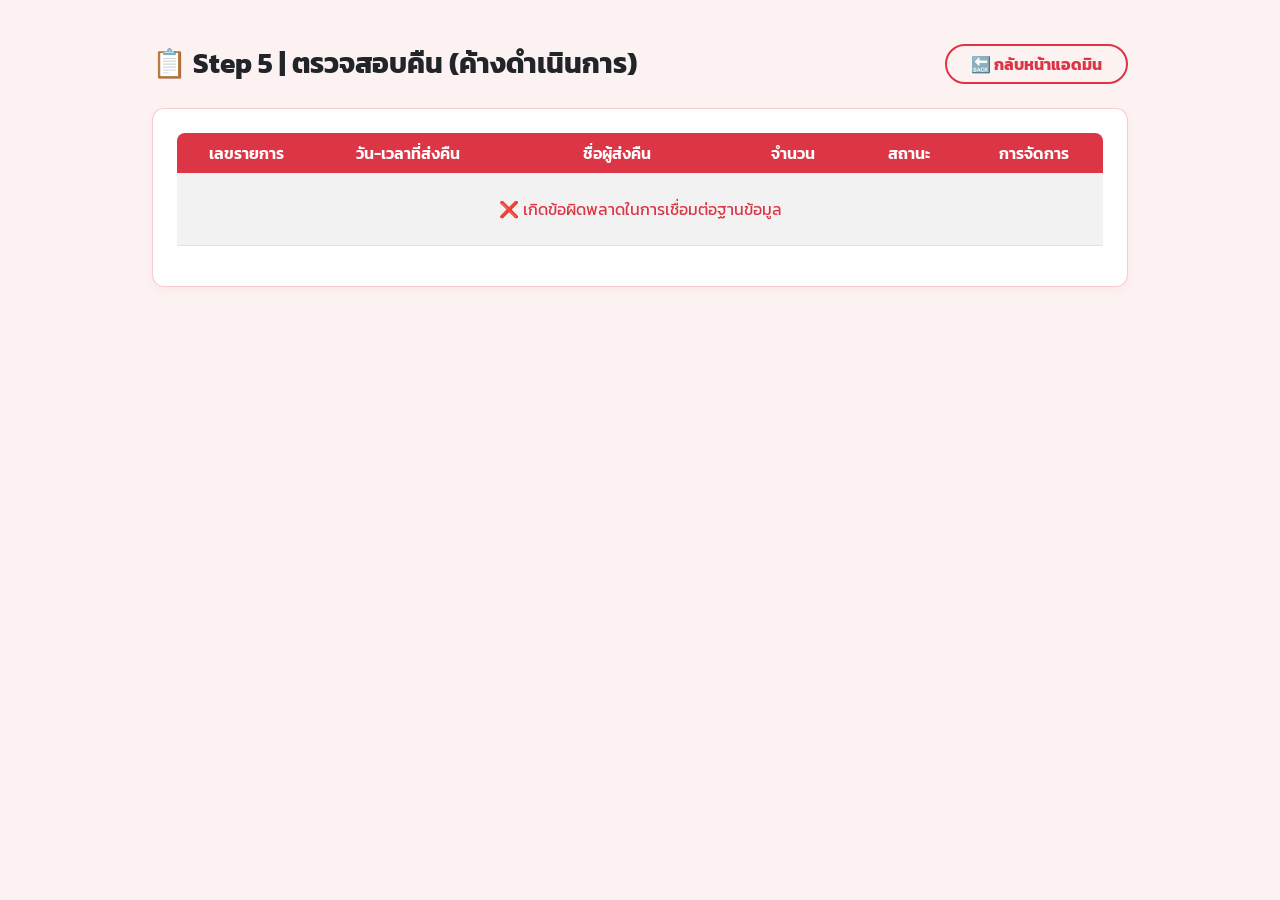
<file: step5-list.html>
<!DOCTYPE html>
<html lang="th">
<head>
    <meta charset="UTF-8">
    <meta name="viewport" content="width=device-width, initial-scale=1.0">
    <title>รายการรอตรวจสอบคืนเครื่อง - Step 5</title>
    <link href="https://cdn.jsdelivr.net/npm/bootstrap@5.3.0/dist/css/bootstrap.min.css" rel="stylesheet">
    <link href="https://fonts.googleapis.com/css2?family=Kanit:wght@300;400;600&display=swap" rel="stylesheet">
    <style>
        body { font-family: 'Kanit', sans-serif; background-color: #fdf2f2; padding: 20px; }
        .card { border: none; border-radius: 12px; box-shadow: 0 4px 10px rgba(220,53,69,0.05); }
        .table th { background-color: #dc3545; color: white; font-weight: 600; text-align: center; border-bottom: none; }
        .table td { vertical-align: middle; text-align: center; }
        .status-badge { padding: 6px 12px; border-radius: 20px; font-size: 0.85rem; font-weight: bold; background-color: #fef2f2; border: 1px solid #fca5a5; color: #b91c1c; }
        .btn-check-ipad { background-color: #dc3545; color: white; border: none; font-weight: bold; }
        .btn-check-ipad:hover { background-color: #b91c1c; color: white; }

        /* 📱 รองรับมือถือ: เปลี่ยนตารางเป็นการ์ดเรียงต่อกัน */
        @media screen and (max-width: 768px) {
            .table-responsive { border: none !important; background: transparent !important; padding: 0 !important; }
            .table thead { display: none; }
            .table tbody tr { display: block; background: white; border-radius: 12px; margin-bottom: 15px; padding: 15px; box-shadow: 0 4px 12px rgba(220,53,69,0.1); border: 1px solid #fecaca; }
            .table tbody td { display: flex; justify-content: space-between; align-items: flex-start; text-align: right; padding: 10px 0; border-bottom: 1px dashed #fee2e2; }
            .table tbody td:last-child { border-bottom: none; padding-bottom: 0; }
            .table tbody td::before { content: attr(data-label); font-weight: 600; color: #b91c1c; font-size: 0.95rem; text-align: left; margin-right: 15px; flex-shrink: 0; }
            .btn-sm { padding: 10px !important; margin-top: 5px; width: 100%; }
        }
    </style>
</head>
<body>

<div class="container my-4" style="max-width: 1000px;">
    <div class="d-flex justify-content-between align-items-center mb-4 flex-wrap gap-3">
        <!-- 📌 เปลี่ยนสีหัวข้อเป็นสีดำ (text-dark) -->
        <h3 class="text-dark fw-bold mb-0">📋 Step 5 | ตรวจสอบคืน (ค้างดำเนินการ)</h3>
        <a href="admin.html" class="btn btn-outline-danger px-4 fw-bold rounded-pill border-2">🔙 กลับหน้าแอดมิน</a>
    </div>

    <div class="card p-3 p-md-4 border border-danger border-opacity-25">
        <div class="table-responsive">
            <table class="table table-hover table-striped">
                <thead>
                    <tr>
                        <th style="width: 15%; border-top-left-radius: 8px;">เลขรายการ</th>
                        <th style="width: 20%;">วัน-เวลาที่ส่งคืน</th>
                        <th style="width: 25%;">ชื่อผู้ส่งคืน</th>
                        <th style="width: 13%;">จำนวน</th>
                        <th style="width: 12%;">สถานะ</th>
                        <th style="width: 15%; border-top-right-radius: 8px;">การจัดการ</th>
                    </tr>
                </thead>
                <tbody id="requestListBody">
                    <tr>
                        <td colspan="6" class="text-muted py-4 text-center">กำลังดึงข้อมูลรายการส่งคืนจากระบบ...</td>
                    </tr>
                </tbody>
            </table>
        </div>
    </div>
</div>

<script>
    const API_URL = "https://script.google.com/macros/s/AKfycbyw2y3tAd1h-krTwcdjX67nxIWEH6ySWvKoErnJbjrxIvouq5cG8_smLZqrvJlcLvbE/exec";
    let pendingRequests = [];

    // ฟังก์ชันช่วยแปลงเวลาดิบ ให้เป็นเวลาไทยอ่านง่าย
    function formatThaiDate(isoString) {
        if (!isoString || isoString === "-" || isoString.includes("Z") === false) return isoString; 
        try {
            const dateObj = new Date(isoString);
            return dateObj.toLocaleString('th-TH', { 
                year: 'numeric', 
                month: 'short', 
                day: 'numeric', 
                hour: '2-digit', 
                minute: '2-digit' 
            }) + ' น.';
        } catch(e) {
            return isoString; // ถ้าแปลงพัง ให้แสดงค่าเดิม
        }
    }

    window.onload = async function() {
        try {
            const res = await fetch(API_URL, { method: "POST", body: JSON.stringify({ action: "getData" }) });
            const result = await res.json();
            const tbody = document.getElementById("requestListBody");
            tbody.innerHTML = "";

            if (result.status === "success" && result.data.length > 0) {
                pendingRequests = result.data.filter(item => item.status === "Step[4]" || item.status === "ส่งคืนแล้ว");

                if (pendingRequests.length === 0) {
                    tbody.innerHTML = '<tr><td colspan="6" class="text-success text-center fw-bold py-4">🎉 ไม่มีรายการส่งคืนที่ค้างตรวจสอบในขณะนี้</td></tr>';
                    return;
                }

                pendingRequests.forEach((req, idx) => {
                    const countText = req.note ? req.note.replace(/[^0-9]/g, '') : "1";
                    const count = parseInt(countText) || 1;

                    const displayTime = formatThaiDate(req.timestamp);

                    const tr = document.createElement("tr");
                    // 📌 เปลี่ยนสีชื่อผู้ส่งคืนเป็นสีดำ (text-dark)
                    tr.innerHTML = `
                        <td data-label="เลขรายการ"><span class="badge bg-dark fs-6">${req.reqId}</span></td> 
                        <td data-label="วัน-เวลา">${displayTime}</td>
                        <td data-label="ผู้ส่งคืน" class="fw-bold text-dark text-md-center text-end">${req.name}</td>
                        <td data-label="จำนวน"><span class="badge bg-secondary fs-6">${count} เครื่อง</span></td>
                        <td data-label="สถานะ"><span class="status-badge">${req.status}</span></td>
                        <td data-label="จัดการ">
                            <button class="btn btn-check-ipad btn-sm px-3 shadow-sm rounded-pill w-100" onclick="proceedToCheck('${req.reqId}')">
                                🔍 ตรวจสอบเครื่อง
                            </button>
                        </td>
                    `;
                    tbody.appendChild(tr);
                });
            } else {
                tbody.innerHTML = '<tr><td colspan="6" class="text-danger text-center py-4">❌ ไม่พบข้อมูลการเบิกในระบบ หรือเกิดข้อผิดพลาด</td></tr>';
            }
        } catch (error) {
            document.getElementById("requestListBody").innerHTML = '<tr><td colspan="6" class="text-danger text-center py-4">❌ เกิดข้อผิดพลาดในการเชื่อมต่อฐานข้อมูล</td></tr>';
        }
    };

    function proceedToCheck(reqId) {
        window.location.href = `step5.html?reqId=${reqId}`;
    }
</script>
</body>
</html>
</file>
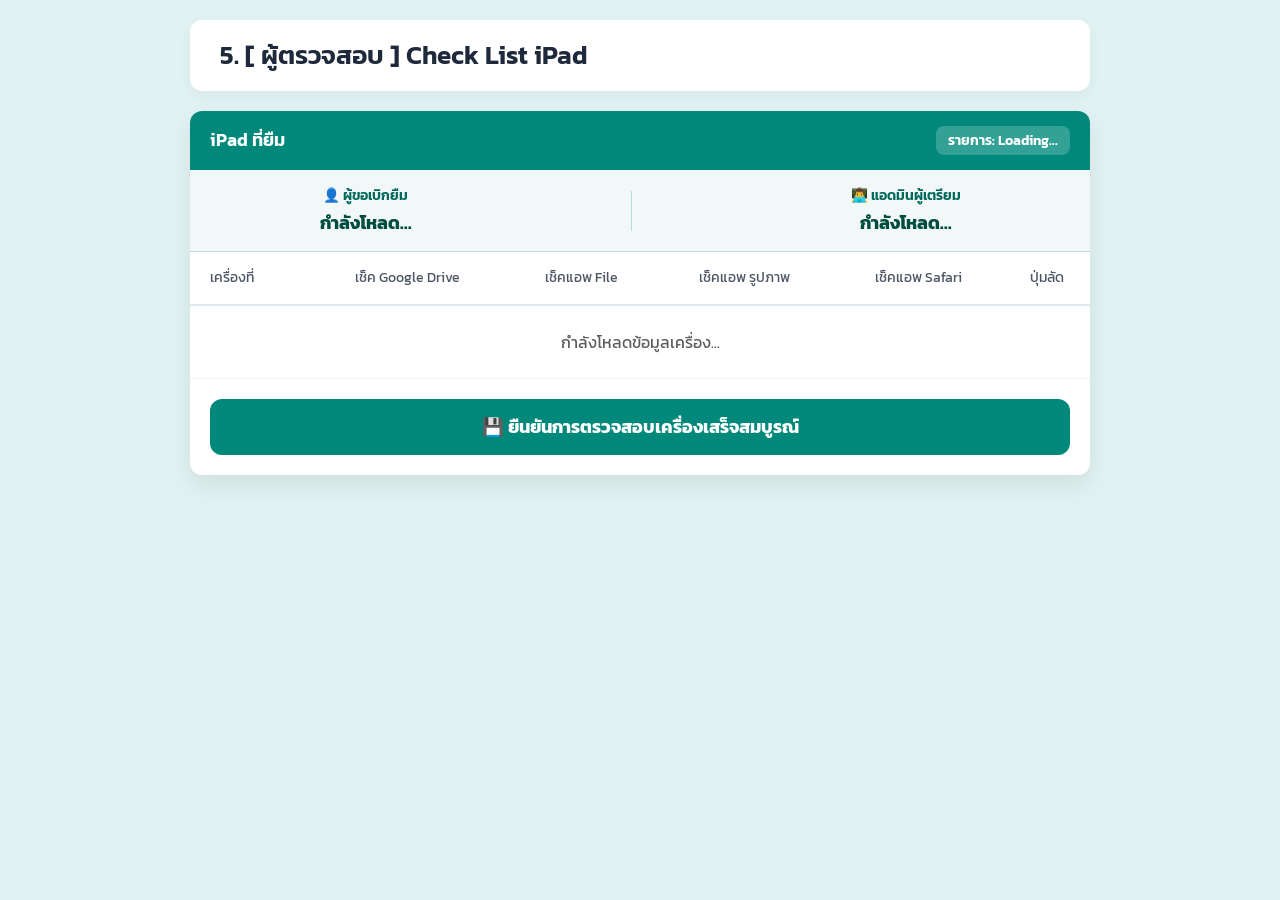
<file: step5.html>
<!DOCTYPE html>
<html lang="th">
<head>
    <meta charset="UTF-8">
    <meta name="viewport" content="width=device-width, initial-scale=1.0">
    <title>Step 5 | ตรวจสอบคืนเครื่อง</title>
    <link href="https://cdn.jsdelivr.net/npm/bootstrap@5.3.0/dist/css/bootstrap.min.css" rel="stylesheet">
    <link href="https://fonts.googleapis.com/css2?family=Kanit:wght@300;400;600&display=swap" rel="stylesheet">
    <style>
        body { background: #e0f2f1; font-family: 'Kanit', sans-serif; padding: 20px; }
        
        /* สไตล์กล่องหัวข้อหลัก */
        .main-header-card { background: white; padding: 20px 30px; border-radius: 12px; box-shadow: 0 4px 15px rgba(0,0,0,0.05); margin: auto; max-width: 900px; margin-bottom: 20px; }
        .main-header-card h3 { color: #1e293b; font-weight: 600; margin: 0; font-size: 1.6rem; }
        
        .confirm-card { background: white; padding: 0; border-radius: 12px; box-shadow: 0 10px 25px rgba(0,0,0,0.08); max-width: 900px; margin: auto; overflow: hidden; }
        
        /* สไตล์หัวตารางสีเขียวอมฟ้าตามรูป */
        .teal-header { background-color: #00897b; color: white; padding: 15px 20px; font-weight: 600; font-size: 1.1rem; display: flex; justify-content: space-between; align-items: center; }
        .req-id-badge { background: rgba(255,255,255,0.2); padding: 4px 12px; border-radius: 8px; font-size: 0.9rem; }
        
        /* กล่องแสดงข้อมูลคนเบิก-คนให้ยืม */
        .info-panel { padding: 15px 20px; background: #f1f8f7; border-bottom: 1px solid #b2dfdb; display: flex; justify-content: space-around; align-items: center; }
        .info-label { font-size: 0.85rem; color: #00695c; font-weight: 600; text-transform: uppercase; margin-bottom: 4px; }
        .info-value { font-size: 1.1rem; font-weight: bold; color: #004d40; }
        .divider { width: 1px; background-color: #b2dfdb; height: 40px; }

        .table { margin-bottom: 0 !important; border-collapse: collapse; }
        .table th { font-size: 0.9rem; vertical-align: middle; text-align: center; color: #4b5563; background: white; padding: 15px 10px; border-bottom: 2px solid #e2e8f0; font-weight: normal; }
        .table td { vertical-align: middle; text-align: center; padding: 12px 10px; border-bottom: 1px solid #f1f5f9; }
        
        .check-item { width: 22px; height: 22px; cursor: pointer; accent-color: #00897b; }
        
        .btn-shortcut { background: #e0f2f1; color: #00695c; border: none; font-size: 0.8rem; font-weight: bold; padding: 6px 12px; border-radius: 6px; transition: 0.2s; }
        .btn-shortcut:hover { background: #b2dfdb; }
        
        .btn-confirm { background: #00897b; color: white; border-radius: 12px; padding: 15px; font-weight: bold; width: calc(100% - 40px); margin: 20px; border: none; transition: 0.3s; font-size: 1.1rem; }
        .btn-confirm:hover { background: #00695c; }
    </style>
</head>
<body>

<div class="main-header-card">
    <h3>5. [ ผู้ตรวจสอบ ] Check List iPad</h3>
</div>

<div class="confirm-card">
    <div class="teal-header">
        <span>iPad ที่ยืม</span>
        <span class="req-id-badge" id="headerReqId">รายการ: Loading...</span>
    </div>
    
    <div class="info-panel">
        <div class="text-center">
            <div class="info-label">👤 ผู้ขอเบิกยืม</div>
            <div id="displayUserName" class="info-value">กำลังโหลด...</div>
        </div>
        <div class="divider"></div>
        <div class="text-center">
            <div class="info-label">👨‍💻 แอดมินผู้เตรียม</div>
            <div id="displayAdminName" class="info-value">กำลังโหลด...</div>
        </div>
    </div>

    <div class="table-responsive">
        <table class="table align-middle">
            <thead>
                <tr>
                    <th style="text-align: left; padding-left: 20px;">เครื่องที่</th>
                    <th>เช็ค Google Drive</th>
                    <th>เช็คแอพ File</th>
                    <th>เช็คแอพ รูปภาพ</th>
                    <th>เช็คแอพ Safari</th>
                    <th>ปุ่มลัด</th>
                </tr>
            </thead>
            <tbody id="itemList">
                <tr><td colspan="6" class="text-muted py-4 text-center">กำลังโหลดข้อมูลเครื่อง...</td></tr>
            </tbody>
        </table>
    </div>

    <button class="btn btn-confirm" onclick="submitCheck()">💾 ยืนยันการตรวจสอบเครื่องเสร็จสมบูรณ์</button>
</div>

<script>
    const API_URL = "https://script.google.com/macros/s/AKfycbyw2y3tAd1h-krTwcdjX67nxIWEH6ySWvKoErnJbjrxIvouq5cG8_smLZqrvJlcLvbE/exec";
    const reqId = new URLSearchParams(window.location.search).get('reqId');

    window.onload = function() {
        if(!reqId) { alert("ไม่พบเลขรายการ"); return; }
        document.getElementById('headerReqId').innerText = "รายการ: " + reqId;

        // ดึงข้อมูลรายการเครื่อง พร้อมกับชื่อผู้เบิกและผู้เตรียม
        fetch(API_URL, { method: "POST", body: JSON.stringify({ action: "getStep1Data", reqId: reqId }) })
        .then(res => res.json())
        .then(res => {
            // เอาชื่อมาแสดงบนหน้าจอ
            document.getElementById('displayUserName').innerText = res.userName || "ไม่ระบุ";
            document.getElementById('displayAdminName').innerText = res.adminName || "ไม่ระบุ";

            const tbody = document.getElementById('itemList');
            tbody.innerHTML = "";
            
            if(res.data && res.data.length > 0) {
                res.data.forEach((item) => {
                    tbody.innerHTML += `<tr data-ipad="${item.ipadId}">
                        <td class="fw-bold text-dark" style="text-align: left; padding-left: 20px;">${item.ipadId}</td>
                        <td><input type="checkbox" class="check-item form-check-input"></td>
                        <td><input type="checkbox" class="check-item form-check-input"></td>
                        <td><input type="checkbox" class="check-item form-check-input"></td>
                        <td><input type="checkbox" class="check-item form-check-input"></td>
                        <td><button type="button" class="btn btn-shortcut" onclick="checkAllInRow(this)">✔ ติ๊กครบ</button></td>
                    </tr>`;
                });
            } else {
                tbody.innerHTML = '<tr><td colspan="6" class="text-danger py-4 text-center">❌ ไม่พบรายการเครื่อง</td></tr>';
            }
        });
    };

    function checkAllInRow(btn) {
        const row = btn.closest('tr');
        row.querySelectorAll('.check-item').forEach(cb => cb.checked = true);
    }

    async function submitCheck() {
        const btn = document.querySelector('.btn-confirm');
        btn.innerText = "⏳ กำลังบันทึกข้อมูล...";
        btn.disabled = true;

        let items = [];
        document.querySelectorAll('#itemList tr[data-ipad]').forEach(row => {
            const checks = Array.from(row.querySelectorAll('.check-item')).map(c => c.checked ? "☑" : "☐");
            items.push({ ipadId: row.dataset.ipad, checks: checks });
        });

        try {
            await fetch(API_URL, {
                method: "POST",
                body: JSON.stringify({ 
                    action: "saveStep5", 
                    reqId: reqId, 
                    items: items,
                    // ดึงชื่อแอดมินคนที่กำลังทำรายการตรวจเครื่องเพื่อเก็บเป็น Log
                    name: localStorage.getItem("userName") || "Admin" 
                })
            });

            // Redirect ไปหน้า Success
            const summary = `เลขรายการ: ${reqId}\nสถานะ: ตรวจสอบและเคลียร์เครื่องเสร็จสิ้น\nจำนวนเครื่อง: ${items.length} เครื่อง`;
            window.location.href = `success.html?title=ตรวจสอบเสร็จสิ้น&desc=บันทึกผลการตรวจสอบลงระบบเรียบร้อยแล้ว&summary=${encodeURIComponent(summary)}`;
            
        } catch (error) {
            alert("❌ เกิดข้อผิดพลาดในการบันทึก");
            btn.innerText = "💾 ยืนยันการตรวจสอบเครื่องเสร็จสมบูรณ์";
            btn.disabled = false;
        }
    }
</script>
</body>
</html>
</file>
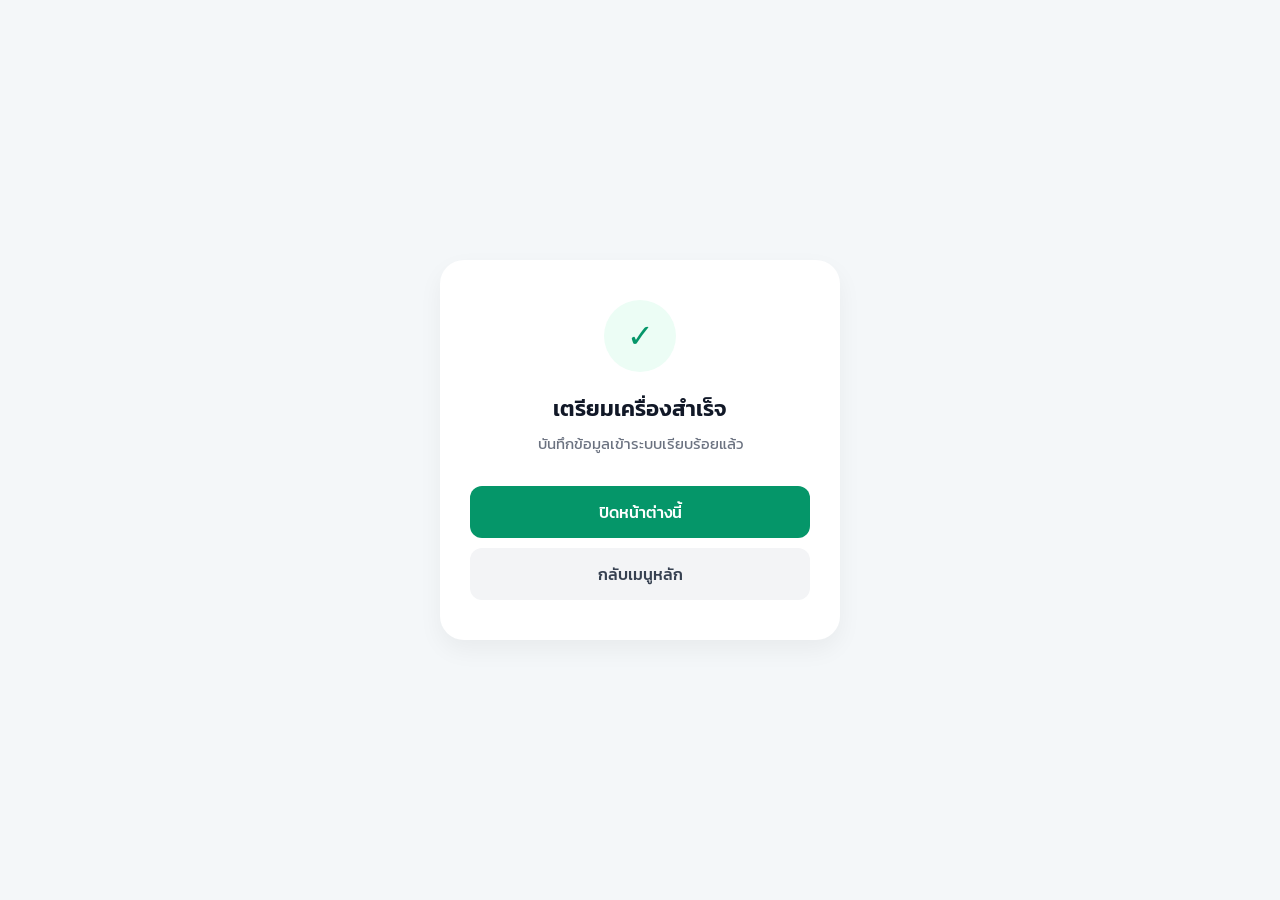
<file: success.html>
<!DOCTYPE html>
<html lang="th">
<head>
    <meta charset="UTF-8">
    <meta name="viewport" content="width=device-width, initial-scale=1.0">
    <title>รายการสำเร็จ</title>
    <link href="https://cdn.jsdelivr.net/npm/bootstrap@5.3.0/dist/css/bootstrap.min.css" rel="stylesheet">
    <link href="https://fonts.googleapis.com/css2?family=Kanit:wght@300;400;500;600&display=swap" rel="stylesheet">
    <style>
        body { 
            background: #f4f7f9; 
            font-family: 'Kanit', sans-serif; 
            display: flex; align-items: center; justify-content: center; 
            min-height: 100vh; margin: 0; padding: 20px; 
        }
        
        .card-container {
            background: #ffffff;
            width: 100%; max-width: 400px;
            padding: 40px 30px;
            border-radius: 24px;
            box-shadow: 0 10px 25px rgba(0,0,0,0.05);
            text-align: center;
        }

        .success-circle {
            width: 72px; height: 72px;
            background: #ecfdf5; color: #059669;
            border-radius: 50%;
            display: flex; align-items: center; justify-content: center;
            font-size: 32px; margin: 0 auto 20px;
        }

        .main-title { font-size: 1.4rem; font-weight: 600; color: #111827; margin-bottom: 8px; }
        .sub-title { font-size: 0.95rem; color: #6b7280; margin-bottom: 30px; }

        /* ปรับดีไซน์ส่วน Summary ให้ดูพรีเมียม */
        .summary-box {
            background: #f9fafb;
            border: 1px solid #e5e7eb;
            border-radius: 16px;
            padding: 20px;
            text-align: left;
            margin-bottom: 30px;
        }
        .summary-item { display: flex; justify-content: space-between; margin-bottom: 8px; font-size: 0.95rem; }
        .summary-label { color: #6b7280; font-weight: 400; }
        .summary-value { color: #111827; font-weight: 500; }

        .btn-main { background: #059669; color: white; border-radius: 12px; padding: 14px; font-weight: 500; width: 100%; border: none; margin-bottom: 10px; transition: 0.2s; }
        .btn-main:hover { background: #047857; color: white; }
        .btn-sub { background: #f3f4f6; color: #374151; border-radius: 12px; padding: 14px; font-weight: 500; width: 100%; border: none; transition: 0.2s; }
        .btn-sub:hover { background: #e5e7eb; }
    </style>
</head>
<body>

<div class="card-container">
    <div class="success-circle">✓</div>
    <div class="main-title" id="msgTitle">เตรียมเครื่องสำเร็จ</div>
    <div class="sub-title" id="msgDesc">บันทึกข้อมูลเข้าระบบเรียบร้อยแล้ว</div>

    <div id="summaryArea" class="summary-box" style="display:none;">
        <div id="summaryContent"></div>
    </div>

    <button class="btn-main" onclick="closeApp()">ปิดหน้าต่างนี้</button>
    <button class="btn-sub" onclick="goHome()">กลับเมนูหลัก</button>
</div>

<script src="https://static.line-scdn.net/liff/edge/2/sdk.js"></script>
<script>
    const MY_LIFF_ID = "2010557323-PAyWhGxW"; 
    let homeUrl = localStorage.getItem("userRole") === "Admin" ? "admin.html" : "user.html";
    
    window.onload = async () => {
        const urlParams = new URLSearchParams(window.location.search);
        if (urlParams.get('title')) document.getElementById('msgTitle').innerText = urlParams.get('title');
        if (urlParams.get('desc')) document.getElementById('msgDesc').innerText = urlParams.get('desc');
        
        const summary = urlParams.get('summary');
        if (summary) {
            document.getElementById('summaryArea').style.display = 'block';
            const lines = summary.split('\n');
            let html = "";
            lines.forEach(line => {
                const parts = line.split(': ');
                if(parts.length === 2) {
                    html += `<div class="summary-item"><span class="summary-label">${parts[0]}</span><span class="summary-value">${parts[1]}</span></div>`;
                } else {
                    html += `<div class="summary-item">${line}</div>`;
                }
            });
            document.getElementById('summaryContent').innerHTML = html;
        }
        try { await liff.init({ liffId: MY_LIFF_ID }); } catch (err) {}
    };

    function closeApp() { liff.isInClient() ? liff.closeWindow() : window.location.href = homeUrl; }
    function goHome() { window.location.href = homeUrl; }
</script>
</body>
</html>
</file>
